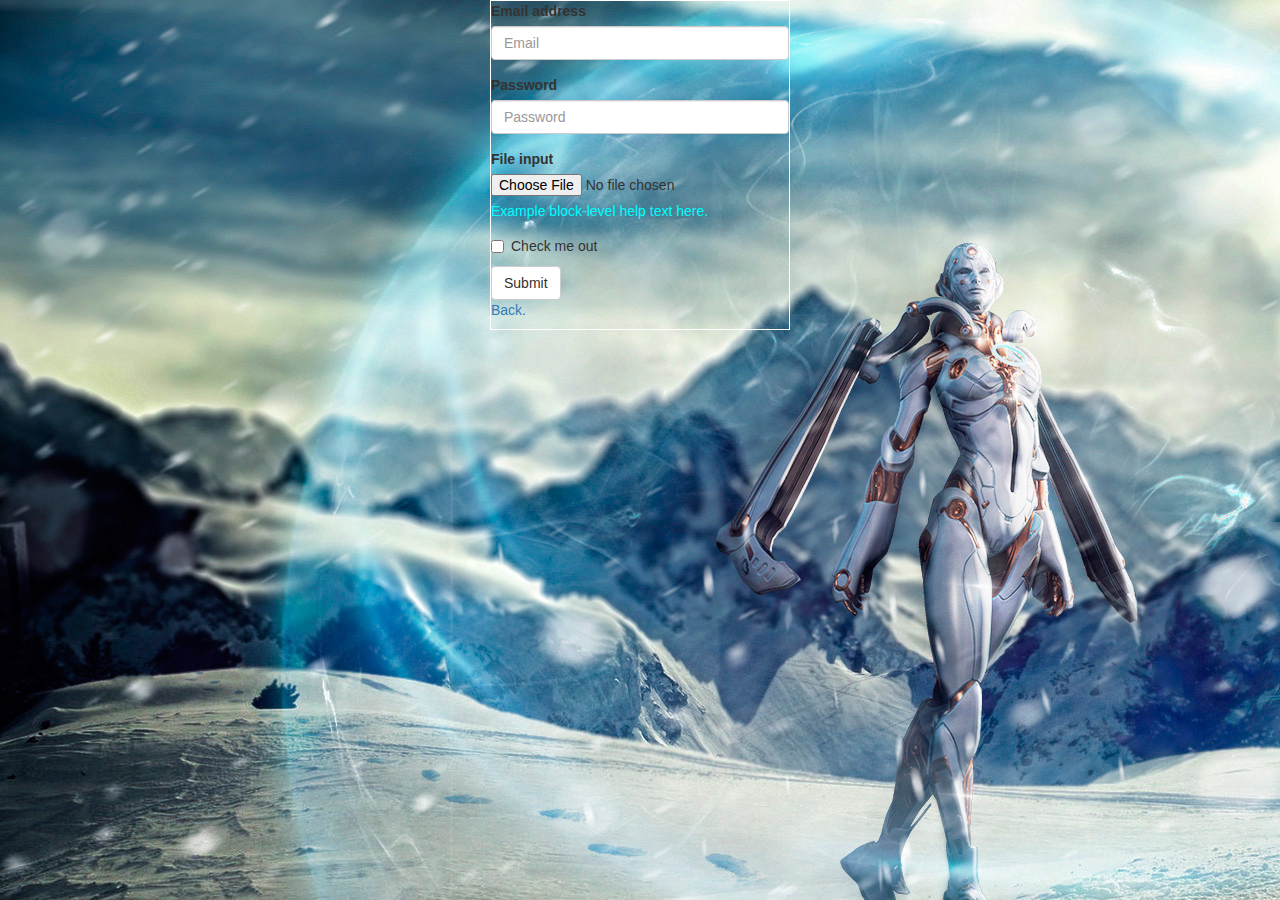
<file: login.html>
<!doctype html>
<html lang="zh-CN">
  <head>
    <meta charset="utf-8">
    <meta http-equiv="X-UA-Compatible" content="IE=edge">
    <meta name="viewport" content="width=device-width, initial-scale=1">
    <!-- 上述3个meta标签*必须*放在最前面，任何其他内容都*必须*跟随其后！ -->
    <title>都是假的</title>

    <!-- Bootstrap -->
    <link href="bootstrap-3.3.7-dist/css/bootstrap.min.css" rel="stylesheet">

    <!-- HTML5 shim and Respond.js for IE8 support of HTML5 elements and media queries -->
    <!-- WARNING: Respond.js doesn't work if you view the page via file:// -->
    <!--[if lt IE 9]>
      <script src="https://cdn.bootcss.com/html5shiv/3.7.3/html5shiv.min.js"></script>
      <script src="https://cdn.bootcss.com/respond.js/1.4.2/respond.min.js"></script>
    <![endif]-->
	  <style>
		  
		  .div{
			  background-color:# ;
			 margin:0 auto;border:1px solid #fff;width:300px;height:330px
		  }
		  body{
			  background:url(images/s14.jpg);
			  
		  }
		  </style>
</head>

<body>
	<form>
		<div class="div">
  <div class="form-group">
    <label for="exampleInputEmail1">Email address</label>
    <input type="email" class="form-control" id="exampleInputEmail1" placeholder="Email">
  </div>
  <div class="form-group">
    <label for="exampleInputPassword1">Password</label>
    <input type="password" class="form-control" id="exampleInputPassword1" placeholder="Password">
  </div>
  <div class="form-group">
    <label for="exampleInputFile">File input</label>
    <input type="file" id="exampleInputFile">
    <p class="help-block" style="color:aqua">Example block-level help text here.</p>
  </div>
  <div class="checkbox">
    <label>
      <input type="checkbox"> Check me out
    </label>
  </div>
  <button type="submit" class="btn btn-default">Submit</button>
			<p><a href="index.html">Back.</a></p>
			</div>
</form>
	 <!-- jQuery (启动 Bootstrap's JavaScript 所必须的插件) -->
    <script src="js/jquery-3.2.1.min.js"></script>
    <!-- 包括所有已编译的插件（如下），或者根据需要包含单个文件-->
    <script src="bootstrap-3.3.7-dist/js/bootstrap.min.js"></script>
</body>
</html>
</file>
